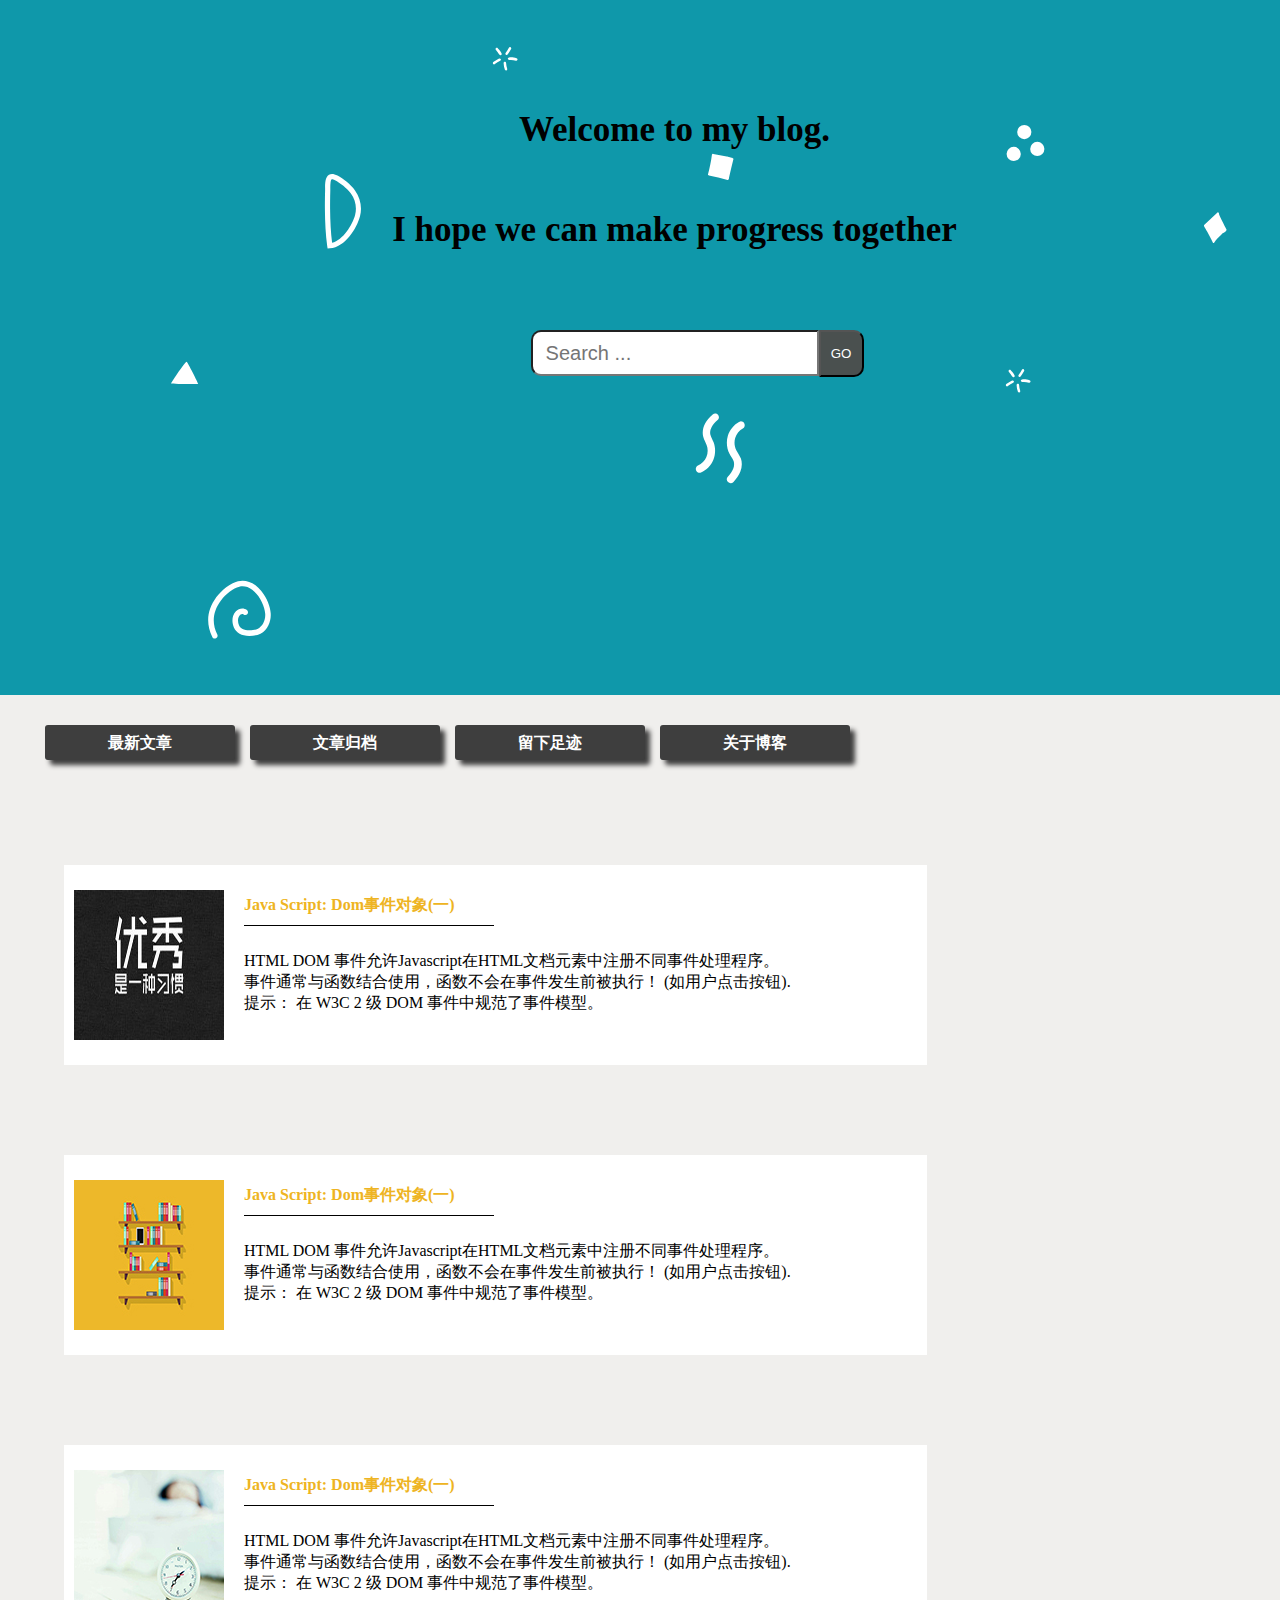
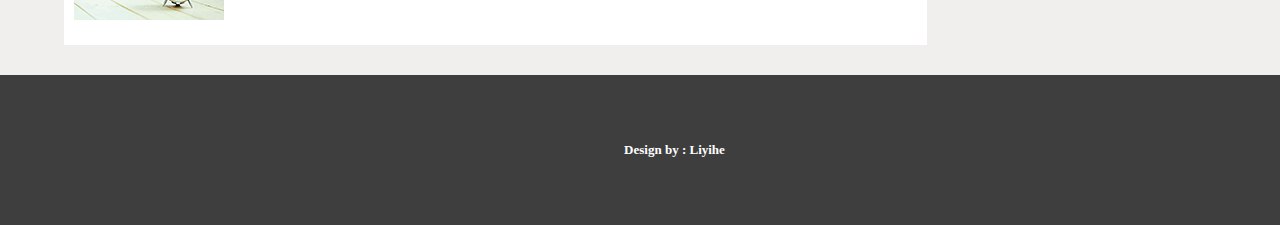
<file: index.html>
<!DOCTYPE html>
<html lang="en">
<head>
	<meta charset="UTF-8">
	<meta name="keywords" content="HTML,Css,Javascript,博客,李宜和">
	<meta name="description" content="Web前端小菜鸟，希望和大家共同学习，共同进步。"/>
	<meta name="viewport" content="width=device-width,initial-scale=1.0,minimum-scale=1.0,maximum-scale=1.0,user-scalable=no">
	<title>李宜和的个人博客</title>
	<link rel="stylesheet" href="css/index.css">
	<link rel="stylesheet" href="font/iconfont.css">
	<script src="js/jquery-1.11.0.min.js"></script>
</head>
<body>

	<div class="top"><!--头部-->
	<a>Welcome to my blog.<br/> I hope we can make progress together</a>
		<div class="searchbox">
		<input type="text" placeholder="  Search ..." maxlength="8">
		<input type="button" value="GO">
		</div>
	</div>

	<!--正文内容-->
	<ul class="nav">
			<li>最新文章</li>
			<li>文章归档</li>
			<li>留下足迹</li>
			<li>关于博客</li>
	</ul>

	<div id="content">
	<div id="content-sum">
		<div class="mainbox"><!--正文大盒子-->

			<div class="main"><!--正文外边框-->
			<div class="picbox"><img src="img/v1.jpg" height="150" width="150" alt=""></div>
			<a href="1.html" class="titlebox">Java Script: Dom事件对象(一)</a>
			<div class="summarybox"><p>HTML DOM 事件允许Javascript在HTML文档元素中注册不同事件处理程序。
			<br>事件通常与函数结合使用，函数不会在事件发生前被执行！ (如用户点击按钮).
			<br>提示： 在 W3C 2 级 DOM 事件中规范了事件模型。</p></div>
			</div>
		
	</div>
	<div class="mainbox"><!--正文大盒子-->

		<div class="main"><!--正文外边框-->
		<div class="picbox"><img src="img/v2.jpg" height="150" width="150" alt=""></div>
		<a href="2.html" class="titlebox">Java Script: Dom事件对象(一)</a>
		<div class="summarybox"><p>HTML DOM 事件允许Javascript在HTML文档元素中注册不同事件处理程序。
		<br>事件通常与函数结合使用，函数不会在事件发生前被执行！ (如用户点击按钮).
		<br>提示： 在 W3C 2 级 DOM 事件中规范了事件模型。</p></div>
		</div>
	
</div>
	<div class="mainbox"><!--正文大盒子-->

		<div class="main"><!--正文外边框-->
		<div class="picbox"><img src="img/v3.jpg" height="150" width="150" alt=""></div>
		<a href="3.html" class="titlebox">Java Script: Dom事件对象(一)</a>
		<div class="summarybox"><p>HTML DOM 事件允许Javascript在HTML文档元素中注册不同事件处理程序。
		<br>事件通常与函数结合使用，函数不会在事件发生前被执行！ (如用户点击按钮).
		<br>提示： 在 W3C 2 级 DOM 事件中规范了事件模型。</p></div>
		</div>

	</div>
</div>
</div>
	

	
	
	
	
	
	
	<div class="copyright"><span>Design by : Liyihe</span></div><!--copyright版权-->
	
	
	<div class="gotop"  onclick="ontops()"><span>&and;</span></div><!--返回顶部-->
	
	
</body>
</html>
<script type="text/javascript">
	var gotop=document.getElementsByClassName("gotop")[0];
	var gzh=document.getElementById("wx");
	function wxblock(){
		gzh.style.display="block";
	}
	function wxnone(){
		gzh.style.display="none";
	}
		window.onscroll=function(){
		var top=document.documentElement.scrollTop || document.body.scrollTop;
		if(top>150){
			gotop.style.opacity=1;
		}else{
			gotop.style.opacity=0;
		}
	}
	function ontops(){
		var timer1=setInterval(function(){
			var top=document.documentElement.scrollTop || document.body.scrollTop;
			if(top>=0){
				document.documentElement.scrollTop=document.body.scrollTop=top-30;
			}else{
				clearInterval(timer1);
			}
		},1);
	}
</script>
</file>
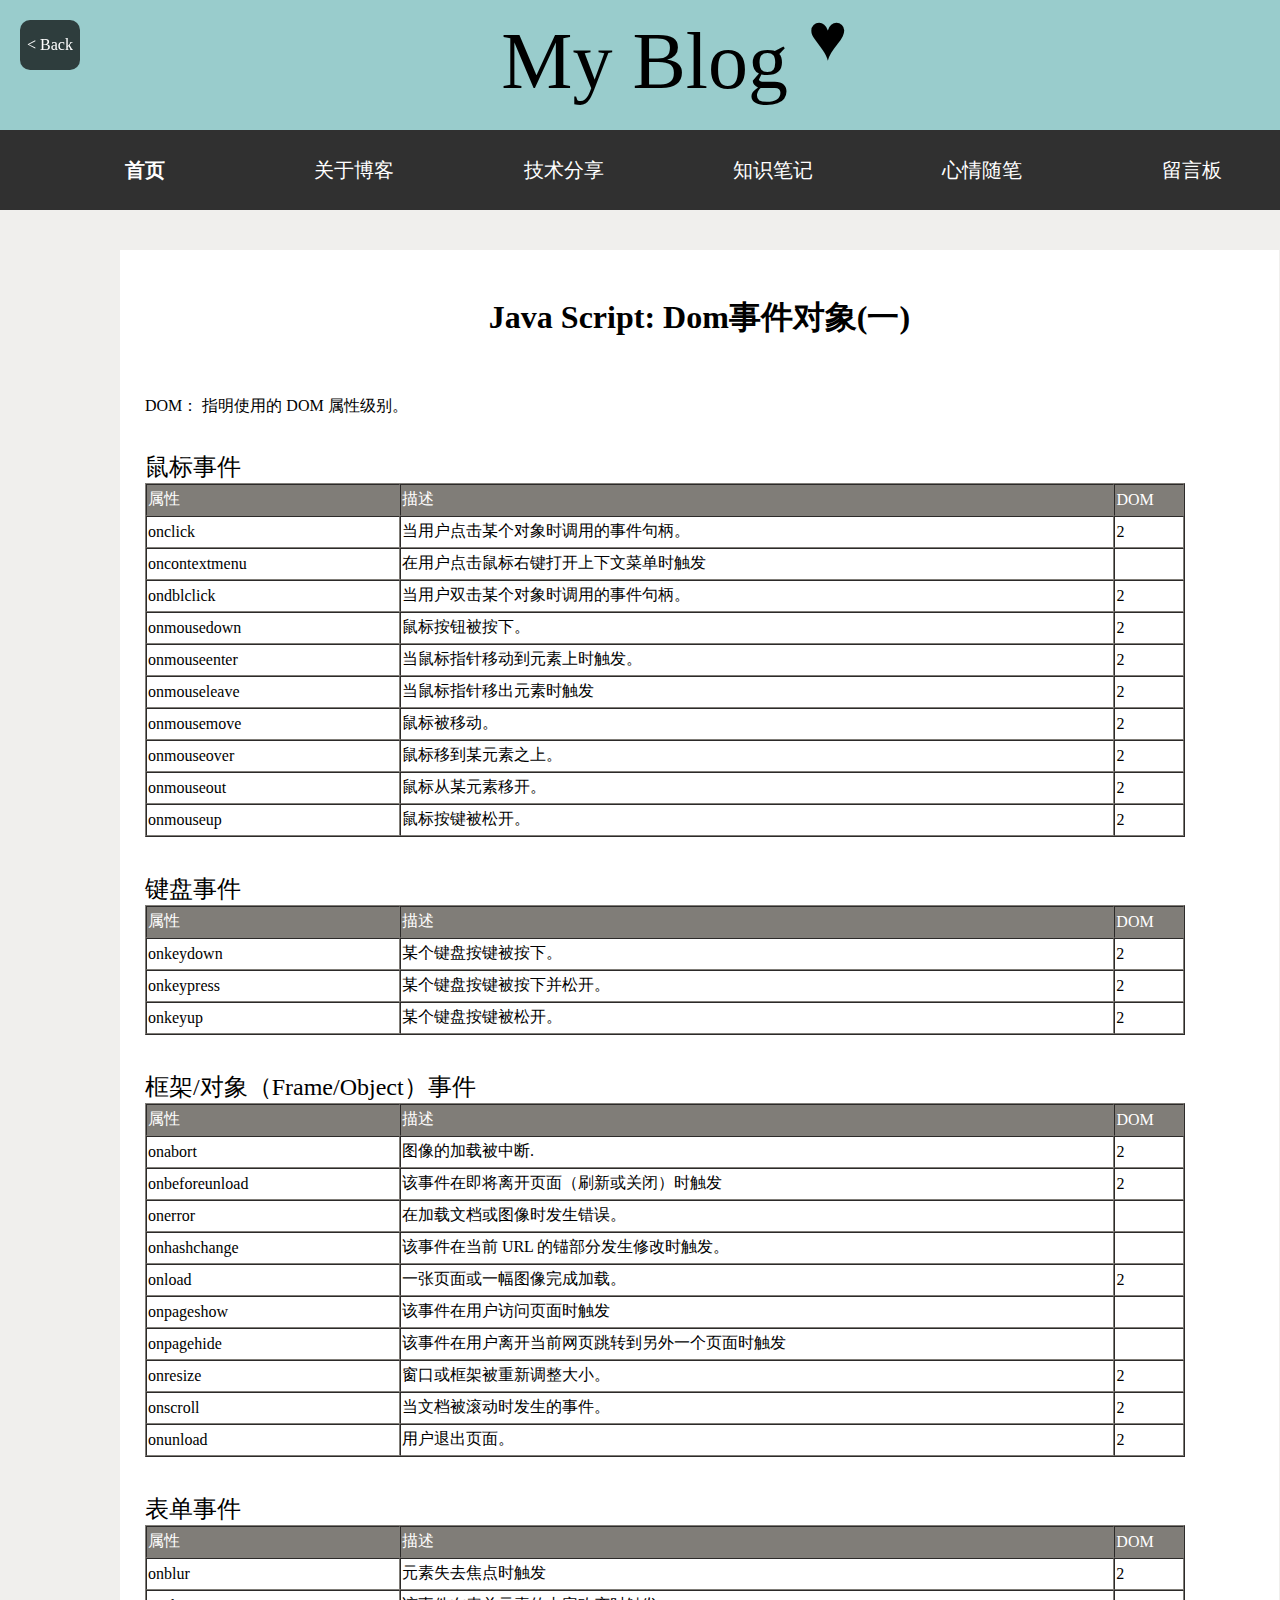
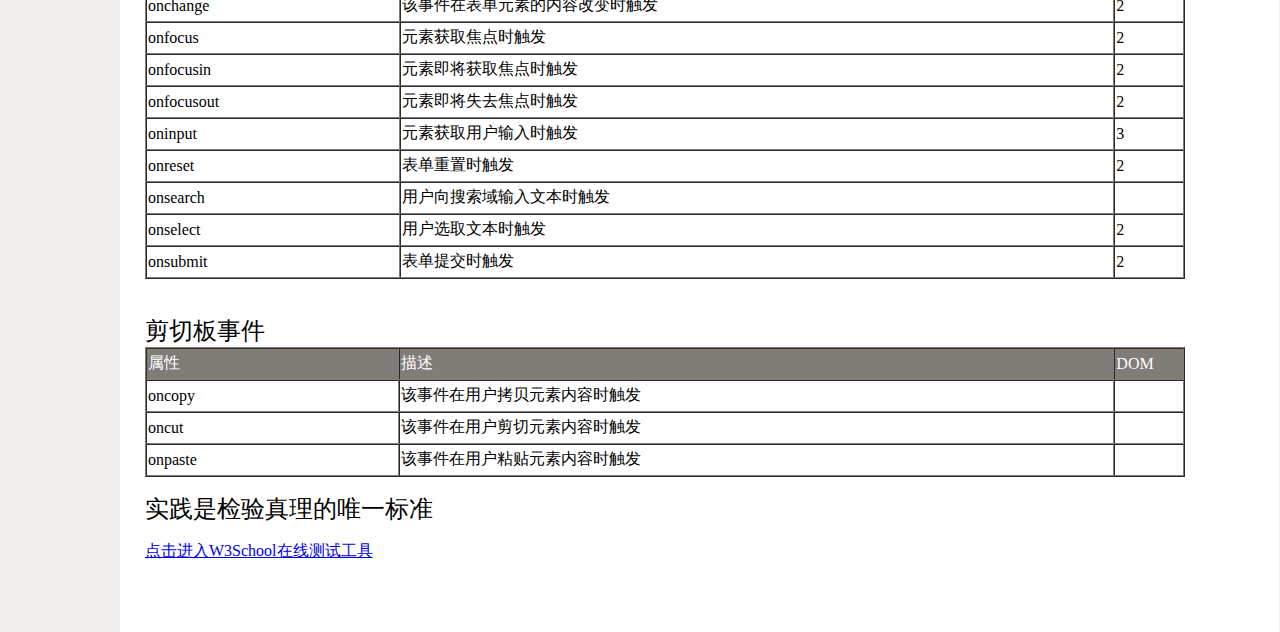
<file: 1.html>
<!DOCTYPE html>
<html lang="en">
<head>
	<meta charset="UTF-8">
	<title>李宜和的个人博客</title>
	<link rel="stylesheet" href="css/main.css">
</head>
<body>
	<div class="top"><!--头部-->
	<a>My Blog <sup>&hearts;</sup></a></div>
	<div class="nav"><ul><!--导航-->
			<a href="index.html"><li><strong>首页</strong></li></a>
			<a href="#"><li>关于博客</li></a>
			<a href="#"><li>技术分享</li></a>
			<a href="#"><li>知识笔记</li></a>
			<a href="#"><li>心情随笔</li></a>
			<a href="#"><li>留言板</li></a>
			</ul></div>
	<a href="javascript:history.go(-1);"><div class="goback"><span>&lt; Back</span></div></a>
	<div class="main">
		<h1 align="center">Java Script: Dom事件对象(一)</h1><br>
		<p>DOM： 指明使用的 DOM 属性级别。</p><br>
		<font size="5">鼠标事件</font>
		<table width="1040px" border="1" cellspacing="0">
			<tr bgcolor="#807D78" class="t1">
			<td width="252">属性</td><td width="720">描述</td><td width="66">DOM</td>
			</tr>
			<tr><td>onclick</td><td>当用户点击某个对象时调用的事件句柄。</td>
			<td>2</td></tr>
			<tr><td>oncontextmenu</td><td>在用户点击鼠标右键打开上下文菜单时触发</td><td></td></tr>
			<tr><td>ondblclick</td><td>当用户双击某个对象时调用的事件句柄。</td><td>2</td></tr>
			<tr><td>onmousedown</td><td>鼠标按钮被按下。</td><td>2</td></tr>
			<tr><td>onmouseenter</td><td>当鼠标指针移动到元素上时触发。</td><td>2</td></tr>
			<tr><td>onmouseleave</td><td>当鼠标指针移出元素时触发</td><td>2</td></tr>
			<tr><td>onmousemove</td><td>鼠标被移动。</td><td>2</td></tr>
			<tr><td>onmouseover</td><td>鼠标移到某元素之上。</td><td>2</td></tr>
			<tr><td>onmouseout</td><td>鼠标从某元素移开。</td><td>2</td></tr>
			<tr><td>onmouseup</td><td>鼠标按键被松开。</td><td>2</td></tr>
		</table><br><br>
		<font size="5">键盘事件</font>
		<table width="1040px" border="1" cellspacing="0">
			<tr bgcolor="#807D78" class="t1">
			<td width="252">属性</td><td width="720">描述</td><td width="66">DOM</td>
			</tr>
			<tr><td>onkeydown</td><td>某个键盘按键被按下。</td>
			<td>2</td></tr>
			<tr><td>onkeypress</td><td>某个键盘按键被按下并松开。</td><td>2</td></tr>
			<tr><td>onkeyup</td><td>某个键盘按键被松开。</td><td>2</td></tr>
		</table><br><br>
		<font size="5">框架/对象（Frame/Object）事件</font>
			<table width="1040px" border="1" cellspacing="0">
			<tr bgcolor="#807D78" class="t1">
			<td width="252">属性</td><td width="720">描述</td><td width="66">DOM</td>
			</tr>
			<tr><td>onabort</td><td>图像的加载被中断.</td>
			<td>2</td></tr>
			<tr><td>onbeforeunload</td><td>该事件在即将离开页面（刷新或关闭）时触发</td><td>2</td></tr>
			<tr><td>onerror</td><td>在加载文档或图像时发生错误。</td><td></td></tr>
			<tr><td>onhashchange</td><td>该事件在当前 URL 的锚部分发生修改时触发。</td><td></td></tr>
			<tr><td>onload</td><td>一张页面或一幅图像完成加载。</td><td>2</td></tr>
			<tr><td>onpageshow</td><td>该事件在用户访问页面时触发</td><td></td></tr>
			<tr><td>onpagehide</td><td>该事件在用户离开当前网页跳转到另外一个页面时触发</td><td></td></tr>
			<tr><td>onresize</td><td>窗口或框架被重新调整大小。</td><td>2</td></tr>
			<tr><td>onscroll</td><td>当文档被滚动时发生的事件。</td><td>2</td></tr>
			<tr><td>onunload</td><td>用户退出页面。</td><td>2</td></tr>
		</table><br><br>
		<font size="5">表单事件</font>
			<table width="1040px" border="1" cellspacing="0">
			<tr bgcolor="#807D78" class="t1">
			<td width="252">属性</td><td width="720">描述</td><td width="66">DOM</td>
			</tr>
			<tr><td>onblur</td><td>元素失去焦点时触发</td>
			<td>2</td></tr>
			<tr><td>onchange</td><td>该事件在表单元素的内容改变时触发</td><td>2</td></tr>
			<tr><td>onfocus</td><td>元素获取焦点时触发</td><td>2</td></tr>
			<tr><td>onfocusin</td><td>元素即将获取焦点时触发</td><td>2</td></tr>
			<tr><td>onfocusout</td><td>元素即将失去焦点时触发</td><td>2</td></tr>
			<tr><td>oninput</td><td>元素获取用户输入时触发</td><td>3</td></tr>
			<tr><td>onreset</td><td>表单重置时触发</td><td>2</td></tr>
			<tr><td>onsearch</td><td>用户向搜索域输入文本时触发 </td><td></td></tr>
			<tr><td>onselect</td><td>用户选取文本时触发</td><td>2</td></tr>
			<tr><td>onsubmit</td><td>表单提交时触发</td><td>2</td></tr>
		</table><br><br>
		<font size="5">剪切板事件</font>
		<table width="1040px" border="1" cellspacing="0">
			<tr bgcolor="#807D78" class="t1">
			<td width="252">属性</td><td width="720">描述</td><td width="66">DOM</td>
			</tr>
			<tr><td>oncopy</td><td>该事件在用户拷贝元素内容时触发</td><td></td></tr>
			<tr><td>oncut</td><td>该事件在用户剪切元素内容时触发</td><td></td></tr>
			<tr><td>onpaste</td><td>该事件在用户粘贴元素内容时触发</td><td></td></tr>
		</table>
		<p><font size="5">实践是检验真理的唯一标准</font></p>
		<p style="height:50px;"><a href="http://www.w3school.com.cn/tiy/t.asp" target="_blank">点击进入W3School在线测试工具</a></p>
		</div>
</body>
</html>
<script type="text/javascript">
	window.oncontextmenu=function(){
		return false;
	}
</script>
</file>
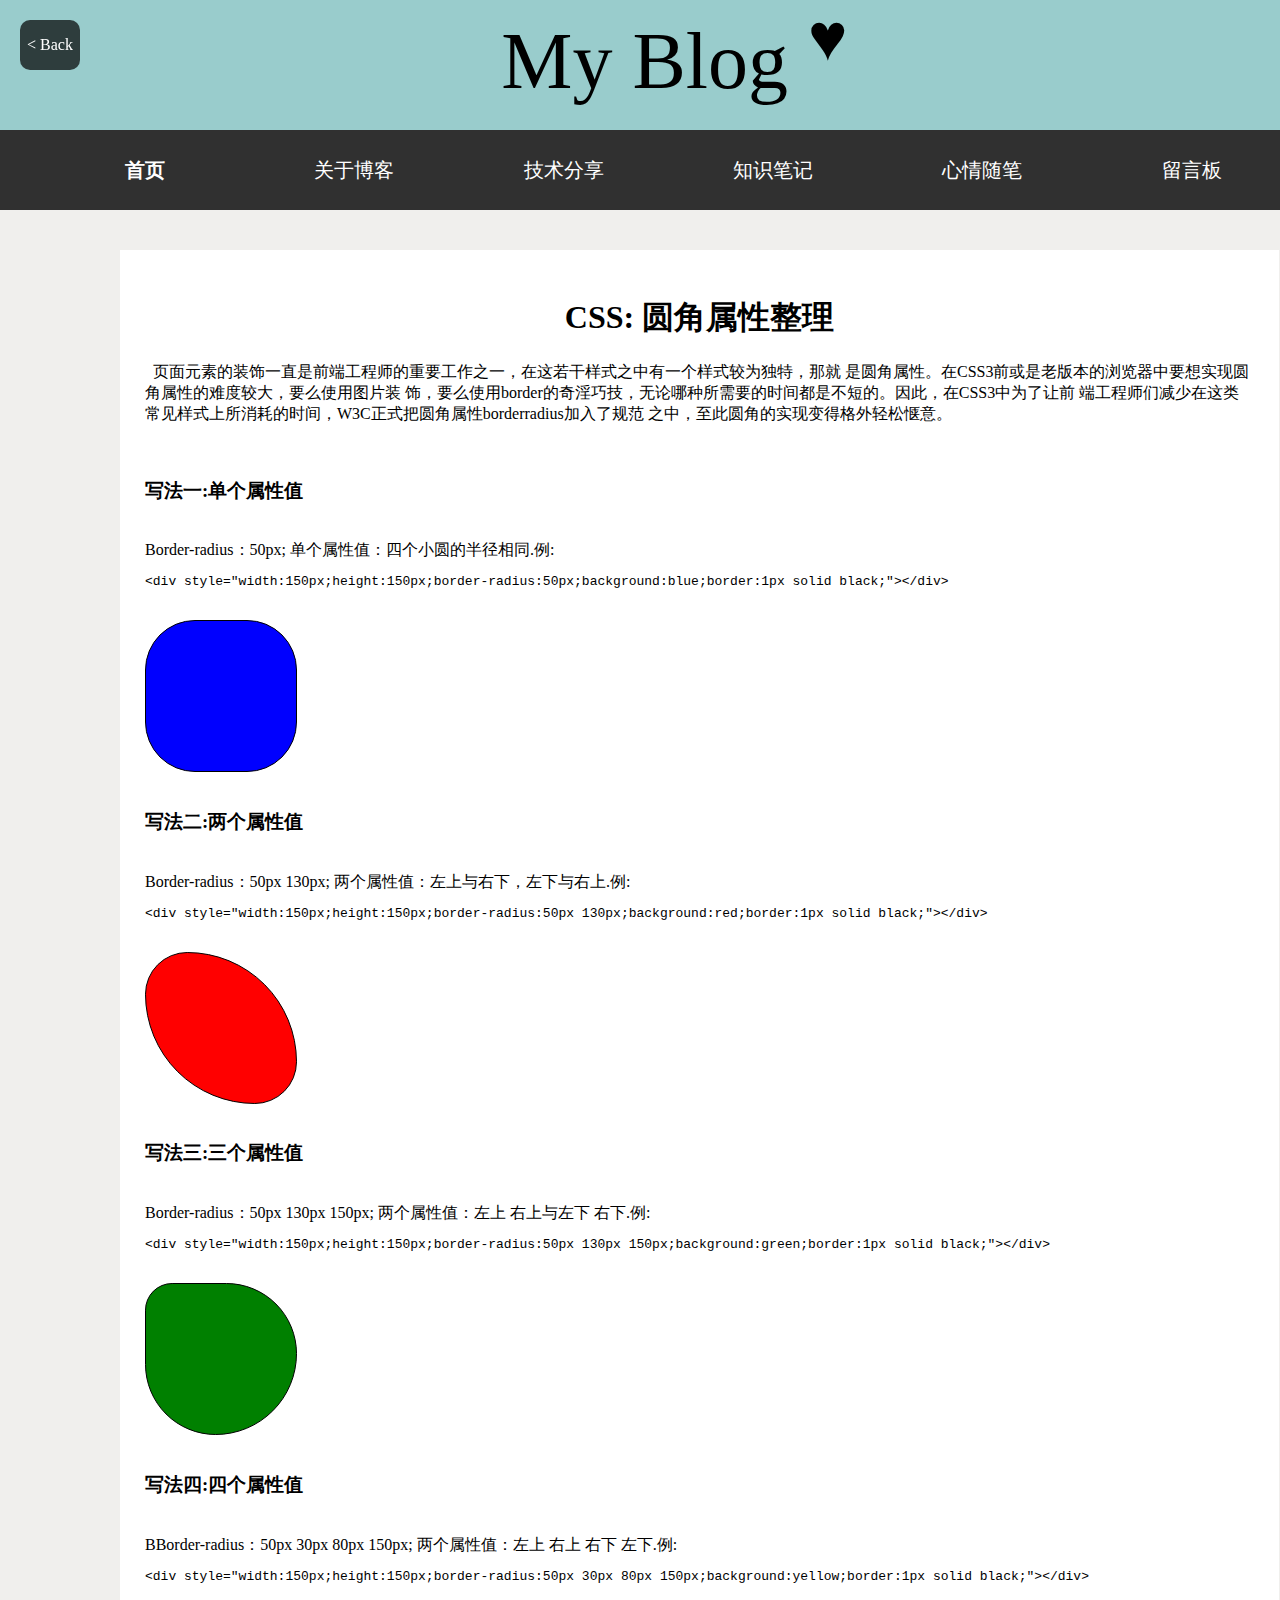
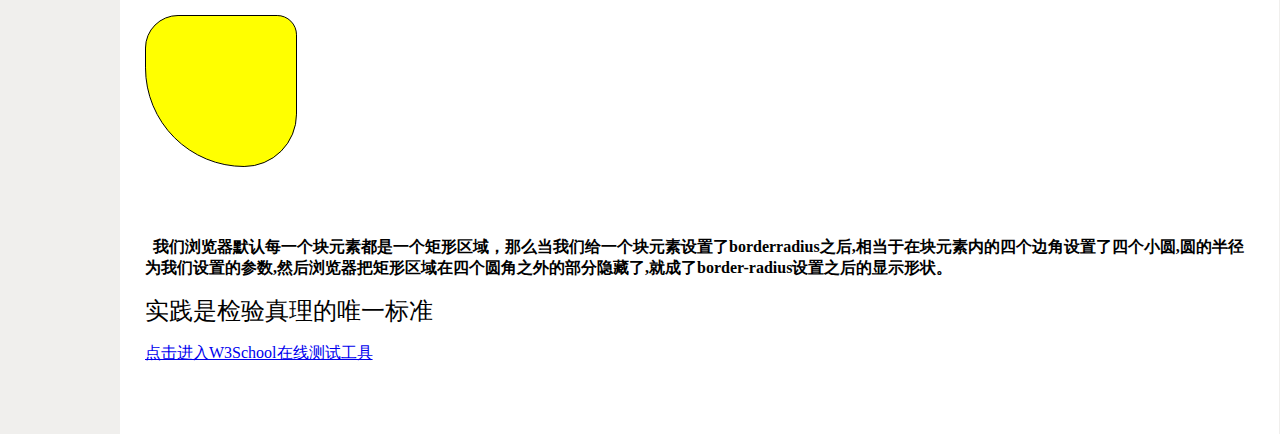
<file: 2.html>
<!DOCTYPE html>
<html lang="en">
<head>
	<meta charset="UTF-8">
	<title>李宜和的个人博客</title>
	<link rel="stylesheet" href="css/main.css">
</head>
<body>
	<div class="top"><!--头部-->
	<a>My Blog <sup>&hearts;</sup></a></div>
	<div class="nav"><ul><!--导航-->
			<a href="index.html"><li><strong>首页</strong></li></a>
			<a href="#"><li>关于博客</li></a>
			<a href="#"><li>技术分享</li></a>
			<a href="#"><li>知识笔记</li></a>
			<a href="#"><li>心情随笔</li></a>
			<a href="#"><li>留言板</li></a>
			</ul></div>
		<a href="javascript:history.go(-1);"><div class="goback"><span>&lt; Back</span></div></a>
	<div class="main">
			<h1 align="center">CSS: 圆角属性整理</h1>
			<p>&nbsp;&nbsp;页面元素的装饰一直是前端工程师的重要工作之一，在这若干样式之中有一个样式较为独特，那就 是圆角属性。在CSS3前或是老版本的浏览器中要想实现圆角属性的难度较大，要么使用图片装 饰，要么使用border的奇淫巧技，无论哪种所需要的时间都是不短的。因此，在CSS3中为了让前 端工程师们减少在这类常见样式上所消耗的时间，W3C正式把圆角属性border­radius加入了规范 之中，至此圆角的实现变得格外轻松惬意。</p>
			<br><h3>写法一:单个属性值</h3><br>
			Border-radius：50px; 单个属性值：四个小圆的半径相同.例:<br>
			<xmp><div style="width:150px;height:150px;border-radius:50px;background:blue;border:1px solid black;"></div></xmp><br>
			<div style="width:150px;height:150px;border-radius:50px;background:blue;border:1px solid black;"></div>
			<br><h3>写法二:两个属性值</h3><br>
			Border-radius：50px 130px; 两个属性值：左上与右下，左下与右上.例:<br>
			<xmp><div style="width:150px;height:150px;border-radius:50px 130px;background:red;border:1px solid black;"></div></xmp><br>
			<div style="width:150px;height:150px;border-radius:50px 130px;background:red;border:1px solid black;"></div>
			<br><h3>写法三:三个属性值</h3><br>
			Border-radius：50px 130px 150px; 两个属性值：左上 右上与左下 右下.例:<br>
			<xmp><div style="width:150px;height:150px;border-radius:50px 130px 150px;background:green;border:1px solid black;"></div></xmp><br>
			<div style="width:150px;height:150px;border-radius:50px 130px 150px;background:green;border:1px solid black;"></div>
			<br><h3>写法四:四个属性值</h3><br>
			BBorder-radius：50px 30px 80px 150px; 两个属性值：左上 右上 右下 左下.例:<br>
			<xmp><div style="width:150px;height:150px;border-radius:50px 30px 80px 150px;background:yellow;border:1px solid black;"></div></xmp><br>
			<div style="width:150px;height:150px;border-radius:50px 30px 80px 150px;background:yellow;border:1px solid black;"></div>
			<br><br><br>
			<p><strong>&nbsp;&nbsp;我们浏览器默认每一个块元素都是一个矩形区域，那么当我们给一个块元素设置了border­radius之后,相当于在块元素内的四个边角设置了四个小圆,圆的半径为我们设置的参数,然后浏览器把矩形区域在四个圆角之外的部分隐藏了,就成了border-radius设置之后的显示形状。</strong></p>
		<p><font size="5">实践是检验真理的唯一标准</font></p>
		<p style="height:50px;"><a href="http://www.w3school.com.cn/tiy/t.asp" target="_blank">点击进入W3School在线测试工具</a></p>
	</div>
</body>
</html>
<script type="text/javascript">
	window.oncontextmenu=function(){
		return false;
	}
</script>
</file>
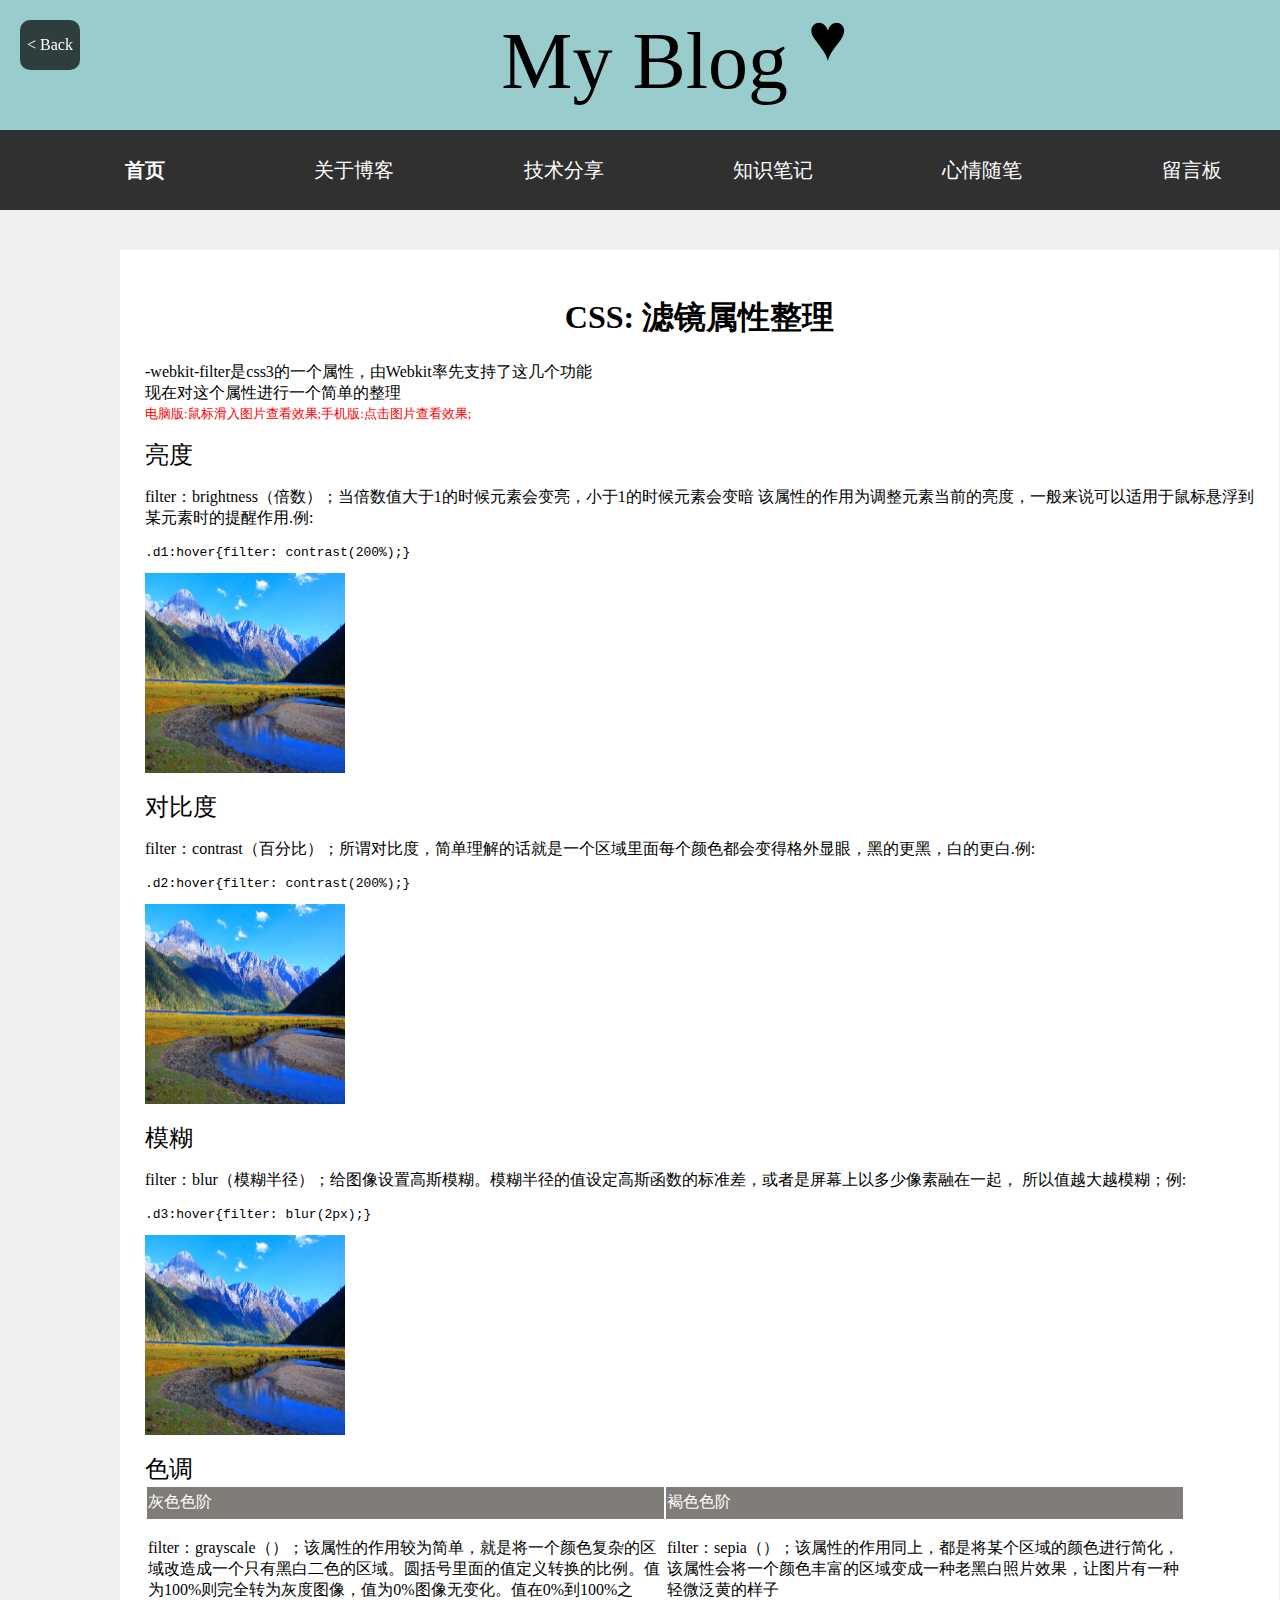
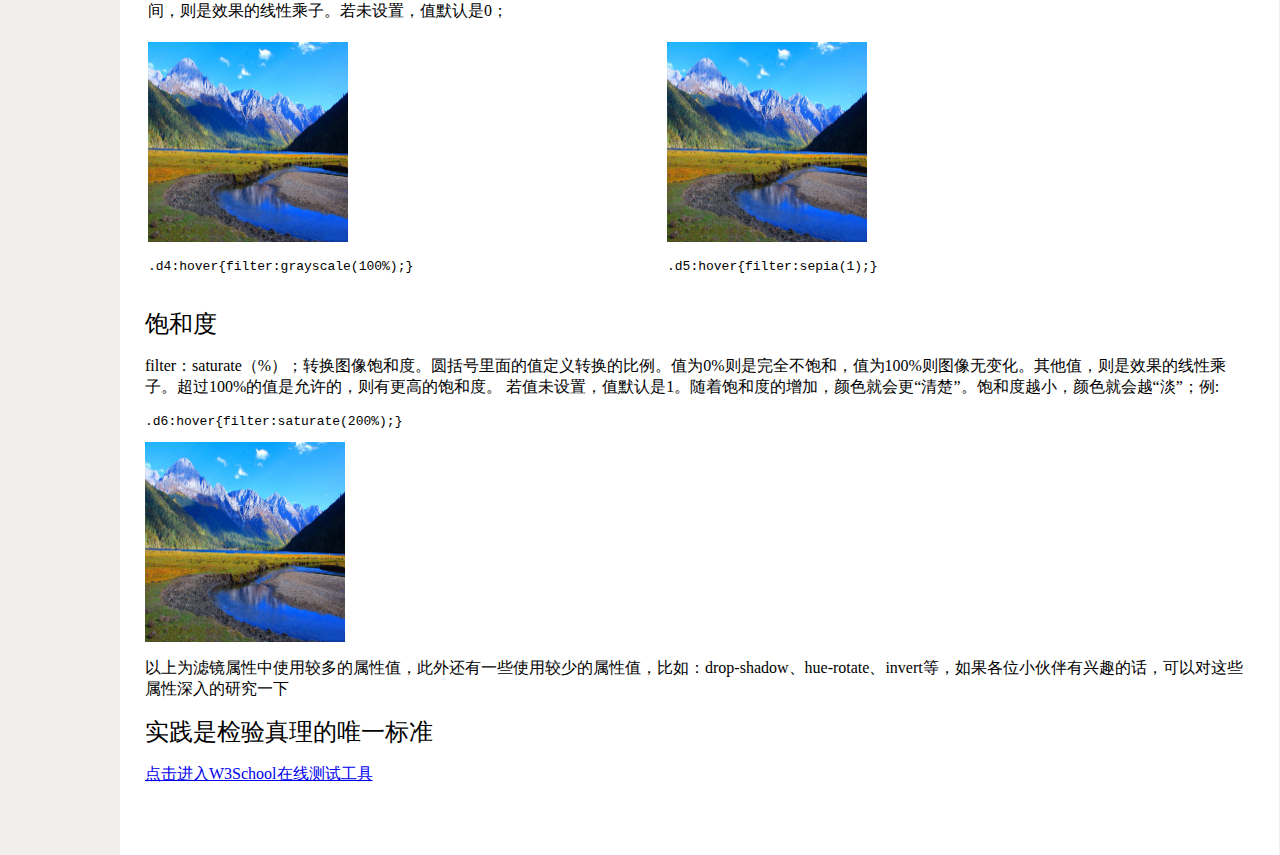
<file: 3.html>
<!DOCTYPE html>
<html lang="en">
<head>
	<meta charset="UTF-8">
	<title>李宜和的个人博客</title>
	<link rel="stylesheet" href="css/main.css">
	<style type="text/css">
	.d1,.d2,.d3,.d4,.d5,.d6{
		width: 200px;
		height: 200px;
		background:url(img/d1.jpg);
		background-size: 200px 200px;
		transition:all .7s;
	}
	.d1:hover{filter: contrast(200%);}
	.d2:hover{filter: contrast(200%);}
	.d3:hover{filter: blur(2px);}
	.d4:hover{filter:grayscale(100%);}
	.d5:hover{filter:sepia(1);}
	.d6:hover{filter:saturate(200%);}
	</style>
</head>
<body>
	<div class="top"><!--头部-->
	<a>My Blog <sup>&hearts;</sup></a></div>
	<div class="nav"><ul><!--导航-->
			<a href="index.html"><li><strong>首页</strong></li></a>
			<a href="#"><li>关于博客</li></a>
			<a href="#"><li>技术分享</li></a>
			<a href="#"><li>知识笔记</li></a>
			<a href="#"><li>心情随笔</li></a>
			<a href="#"><li>留言板</li></a>
			</ul></div>
		<a href="javascript:history.go(-1);"><div class="goback"><span>&lt; Back</span></div></a>
	<div class="main">
		<h1 align="center">CSS: 滤镜属性整理</h1>
		<p>-webkit-filter是css3的一个属性，由Webkit率先支持了这几个功能<br>现在对这个属性进行一个简单的整理<br><font color="red" size="2">电脑版:鼠标滑入图片查看效果;手机版:点击图片查看效果;</font></p>
		<font size="5">亮度</font>
		<p>filter：brightness（倍数）；当倍数值大于1的时候元素会变亮，小于1的时候元素会变暗 该属性的作用为调整元素当前的亮度，一般来说可以适用于鼠标悬浮到某元素时的提醒作用.例:</p>
		<xmp>.d1:hover{filter: contrast(200%);}</xmp>
		<div class="d1"></div><br>
		<font size="5">对比度</font>
		<p>filter：contrast（百分比）；所谓对比度，简单理解的话就是一个区域里面每个颜色都会变得格外显眼，黑的更黑，白的更白.例:</p>
		<xmp>.d2:hover{filter: contrast(200%);}</xmp>
		<div class="d2"></div><br>
		<font size="5">模糊</font>
		<p>filter：blur（模糊半径）；给图像设置高斯模糊。模糊半径的值设定高斯函数的标准差，或者是屏幕上以多少像素融在一起， 所以值越大越模糊；例:</p>
		<xmp>.d3:hover{filter: blur(2px);}</xmp>
		<div class="d3"></div><br>
		<font size="5">色调</font><br>
		<table width="1040px">
			<tr bgcolor="#807D78" class="t1">
				<td width="50%">灰色色阶</td>
				<td width="50%">褐色色阶</td>
			</tr>
			<tr>
				<td valign="top"><p>filter：grayscale（）；该属性的作用较为简单，就是将一个颜色复杂的区域改造成一个只有黑白二色的区域。圆括号里面的值定义转换的比例。值为100%则完全转为灰度图像，值为0%图像无变化。值在0%到100%之间，则是效果的线性乘子。若未设置，值默认是0；</p></td>
				<td valign="top"><p>filter：sepia（）；该属性的作用同上，都是将某个区域的颜色进行简化，该属性会将一个颜色丰富的区域变成一种老黑白照片效果，让图片有一种轻微泛黄的样子</p></td>
			</tr>
			<tr>
				<td><div class="d4"></div></td>
				<td><div class="d5"></div></td>
			</tr>
			<tr>
				<td><xmp>.d4:hover{filter:grayscale(100%);}</xmp></td>
				<td><xmp>.d5:hover{filter:sepia(1);}</xmp></td>
			</tr>
		</table><br>
		<font size="5">饱和度</font>
		<p>filter：saturate（%）；转换图像饱和度。圆括号里面的值定义转换的比例。值为0%则是完全不饱和，值为100%则图像无变化。其他值，则是效果的线性乘子。超过100%的值是允许的，则有更高的饱和度。 若值未设置，值默认是1。随着饱和度的增加，颜色就会更“清楚”。饱和度越小，颜色就会越“淡”；例:</p>
		<xmp>.d6:hover{filter:saturate(200%);}</xmp>
		<div class="d6"></div>
		<p>以上为滤镜属性中使用较多的属性值，此外还有一些使用较少的属性值，比如：drop-shadow、hue-rotate、invert等，如果各位小伙伴有兴趣的话，可以对这些属性深入的研究一下</p>
		<p><font size="5">实践是检验真理的唯一标准</font></p>
		<p style="height:50px;"><a href="http://www.w3school.com.cn/tiy/t.asp" target="_blank">点击进入W3School在线测试工具</a></p>
		</div>
</body>
</html>

<script type="text/javascript">
	window.oncontextmenu=function(){
		return false;
	}
</script>
</file>
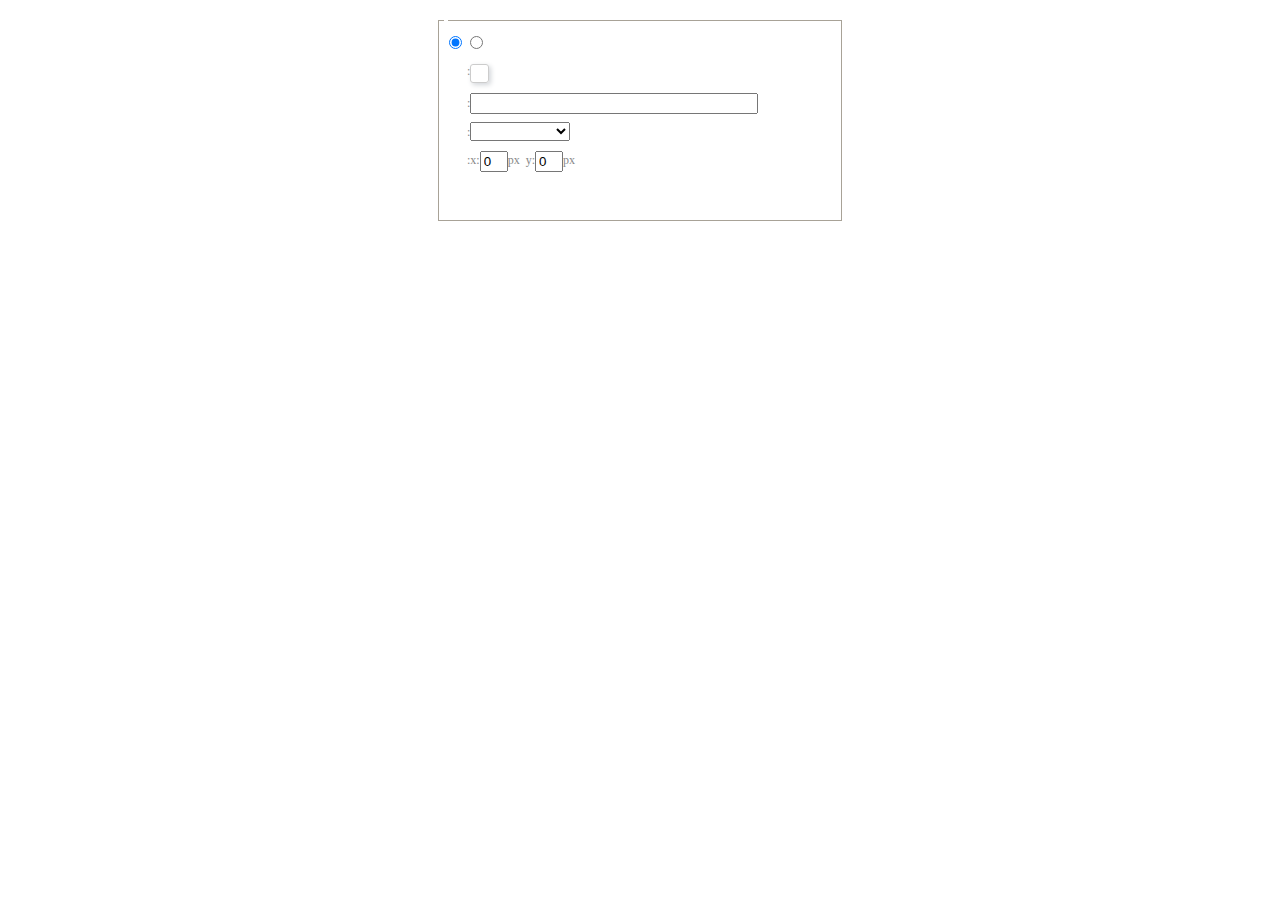
<file: utf8-php/dialogs/background/background.html>
<!DOCTYPE HTML>
<html>
<head>
    <meta http-equiv="Content-Type" content="text/html;charset=utf-8"/>
    <script type="text/javascript" src="../internal.js"></script>
    <link rel="stylesheet" type="text/css" href="background.css">
</head>
<body>
    <div id="bg_container" class="wrapper">
        <div id="tabHeads" class="tabhead">
            <span class="focus" data-content-id="normal"><var id="lang_background_normal"></var></span>
            <span class="" data-content-id="imgManager"><var id="lang_background_local"></var></span>
        </div>
        <div id="tabBodys" class="tabbody">
            <div id="normal" class="panel focus">
                <fieldset class="bgarea">
                    <legend><var id="lang_background_set"></var></legend>
                    <div class="content">
                        <div>
                            <label><input id="nocolorRadio" class="iptradio" type="radio" name="t" value="none" checked="checked"><var id="lang_background_none"></var></label>
                            <label><input id="coloredRadio" class="iptradio" type="radio" name="t" value="color"><var id="lang_background_colored"></var></label>
                        </div>
                        <div class="wrapcolor pl">
                            <div class="color">
                                <var id="lang_background_color"></var>:
                            </div>
                            <div id="colorPicker"></div>
                            <div class="clear"></div>
                        </div>
                        <div class="wrapcolor pl">
                            <label><var id="lang_background_netimg"></var>:</label><input class="txt" type="text" id="url">
                        </div>
                        <div id="alignment" class="alignment">
                            <var id="lang_background_align"></var>:<select id="repeatType">
                                <option value="center"></option>
                                <option value="repeat-x"></option>
                                <option value="repeat-y"></option>
                                <option value="repeat"></option>
                                <option value="self"></option>
                            </select>
                        </div>
                        <div id="custom" >
                            <var id="lang_background_position"></var>:x:<input type="text" size="1" id="x" maxlength="4" value="0">px&nbsp;&nbsp;y:<input type="text" size="1" id="y" maxlength="4" value="0">px
                        </div>
                    </div>
                </fieldset>

            </div>
            <div id="imgManager" class="panel">
                <div id="imageList" style=""></div>
            </div>
        </div>
    </div>
    <script type="text/javascript" src="background.js"></script>
</body>
</html>
</file>
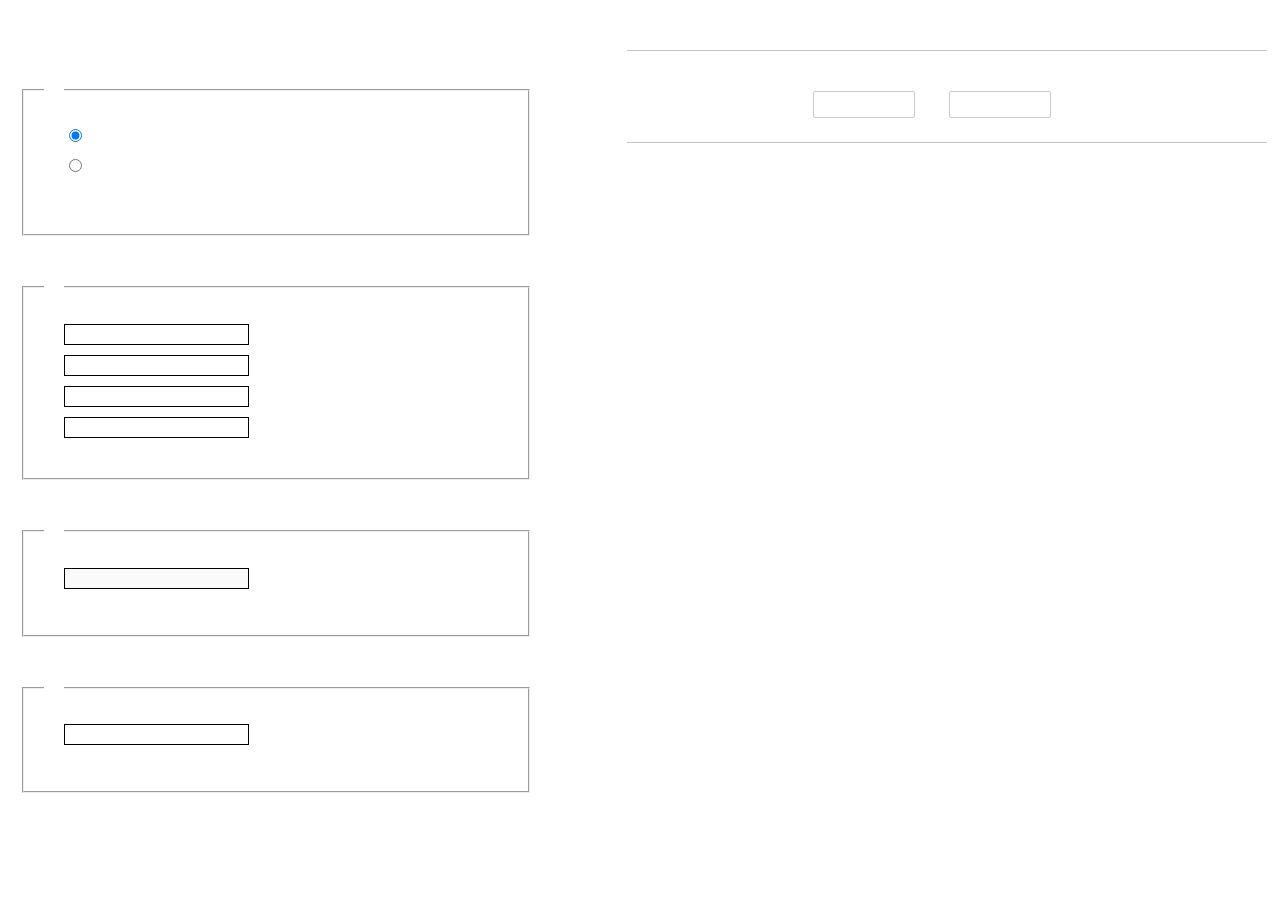
<file: utf8-php/dialogs/charts/charts.html>
<!DOCTYPE html>
<html>
    <head>
        <title>chart</title>
        <meta chartset="utf-8">
        <link rel="stylesheet" type="text/css" href="charts.css">
        <script type="text/javascript" src="../internal.js"></script>
    </head>
    <body>
        <div class="main">
            <div class="table-view">
                <h3><var id="lang_data_source"></var></h3>
                <div id="tableContainer" class="table-container"></div>
                <h3><var id="lang_chart_format"></var></h3>
                <form name="data-form">
                    <div class="charts-format">
                        <fieldset>
                            <legend><var id="lang_data_align"></var></legend>
                            <div class="format-item-container">
                                <label>
                                    <input type="radio" class="format-ctrl not-pie-item" name="charts-format" value="1" checked="checked">
                                    <var id="lang_chart_align_same"></var>
                                </label>
                                <label>
                                    <input type="radio" class="format-ctrl not-pie-item" name="charts-format" value="-1">
                                    <var id="lang_chart_align_reverse"></var>
                                </label>
                                <br>
                            </div>
                        </fieldset>
                        <fieldset>
                            <legend><var id="lang_chart_title"></var></legend>
                            <div class="format-item-container">
                                <label>
                                    <var id="lang_chart_main_title"></var><input type="text" name="title" class="data-item">
                                </label>
                                <label>
                                    <var id="lang_chart_sub_title"></var><input type="text" name="sub-title" class="data-item not-pie-item">
                                </label>
                                <label>
                                    <var id="lang_chart_x_title"></var><input type="text" name="x-title" class="data-item not-pie-item">
                                </label>
                                <label>
                                    <var id="lang_chart_y_title"></var><input type="text" name="y-title" class="data-item not-pie-item">
                                </label>
                            </div>
                        </fieldset>
                        <fieldset>
                            <legend><var id="lang_chart_tip"></var></legend>
                            <div class="format-item-container">
                                <label>
                                    <var id="lang_cahrt_tip_prefix"></var>
                                    <input type="text" id="tipInput" name="tip" class="data-item" disabled="disabled">
                                </label>
                                <p><var id="lang_cahrt_tip_description"></var></p>
                            </div>
                        </fieldset>
                        <fieldset>
                            <legend><var id="lang_chart_data_unit"></var></legend>
                            <div class="format-item-container">
                                <label><var id="lang_chart_data_unit_title"></var><input type="text" name="unit" class="data-item"></label>
                                <p><var id="lang_chart_data_unit_description"></var></p>
                            </div>
                        </fieldset>
                    </div>
                </form>
            </div>
            <div class="charts-view">
                <div id="chartsContainer" class="charts-container"></div>
                <div id="chartsType" class="charts-type">
                    <h3><var id="lang_chart_type"></var></h3>
                    <div class="scroll-view">
                        <div class="scroll-container">
                            <div id="scrollBed" class="scroll-bed"></div>
                        </div>
                        <div id="buttonContainer" class="button-container">
                            <a href="#" data-title="prev"><var id="lang_prev_btn"></var></a>
                            <a href="#" data-title="next"><var id="lang_next_btn"></var></a>
                        </div>
                    </div>
                </div>
            </div>
        </div>
        <script src="../../third-party/jquery-1.10.2.min.js"></script>
        <script src="../../third-party/highcharts/highcharts.js"></script>
        <script src="chart.config.js"></script>
        <script src="charts.js"></script>
    </body>
</html>
</file>
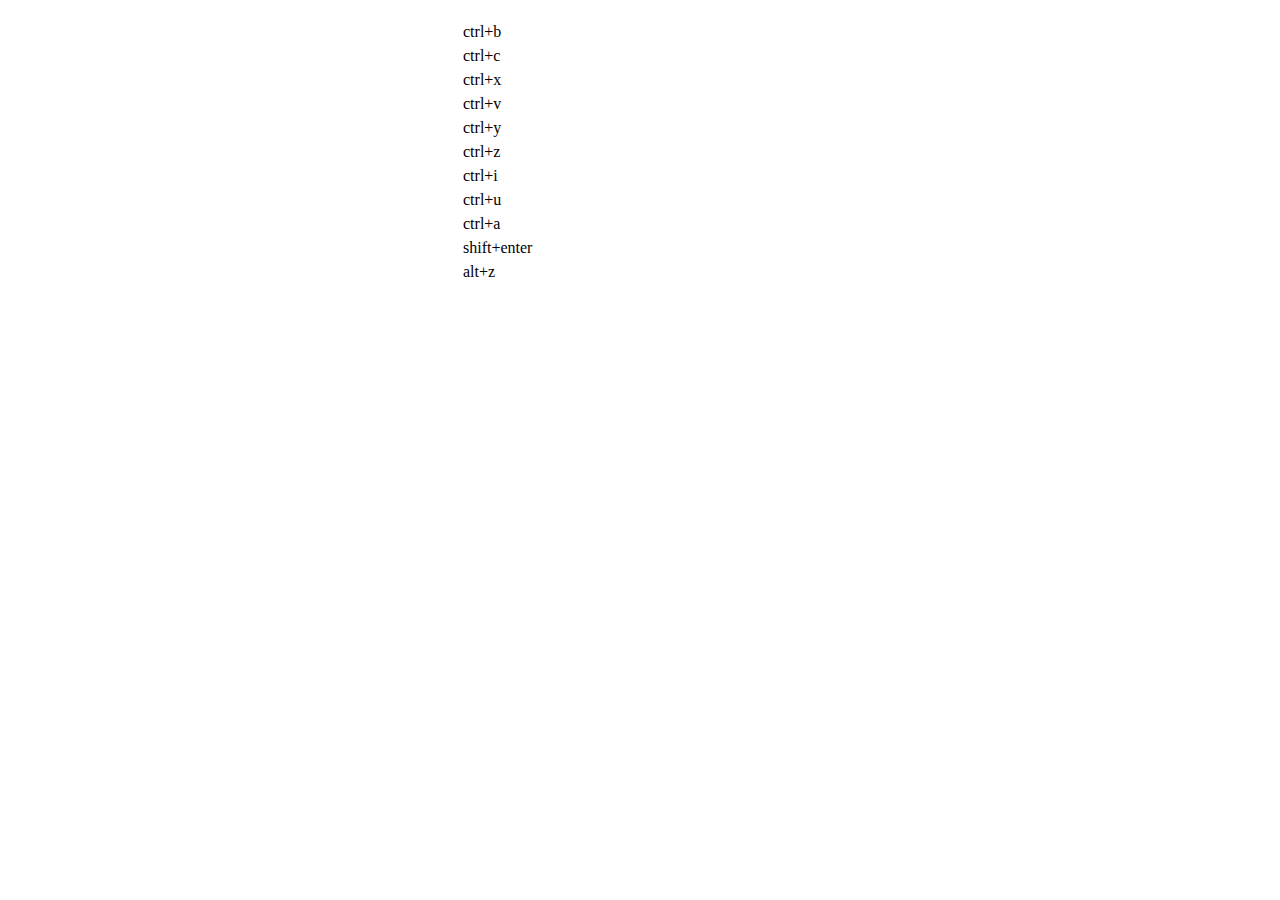
<file: utf8-php/dialogs/help/help.html>
<!DOCTYPE HTML PUBLIC "-//W3C//DTD HTML 4.01 Transitional//EN"
        "http://www.w3.org/TR/html4/loose.dtd">
<html>
<head>
    <title>帮助</title>
    <meta content="text/html; charset=utf-8" http-equiv="Content-Type"/>
    <script type="text/javascript" src="../internal.js"></script>
    <link rel="stylesheet" type="text/css" href="help.css">
</head>
<body>
<div class="wrapper" id="helptab">
    <div id="tabHeads" class="tabhead">
        <span class="focus" tabsrc="about"><var id="lang_input_about"></var></span>
        <span tabsrc="shortcuts"><var id="lang_input_shortcuts"></var></span>
    </div>
    <div id="tabBodys" class="tabbody">
        <div id="about" class="panel">
            <h1>UEditor</h1>
            <p id="version"></p>
            <p><var id="lang_input_introduction"></var></p>
        </div>
        <div id="shortcuts" class="panel">
            <table>
                <thead>
                <tr>
                    <td><var id="lang_Txt_shortcuts"></var></td>
                    <td><var id="lang_Txt_func"></var></td>
                </tr>
                </thead>
                <tbody>
                <tr>
                    <td>ctrl+b</td>
                    <td><var id="lang_Txt_bold"></var></td>
                </tr>
                <tr>
                    <td>ctrl+c</td>
                    <td><var id="lang_Txt_copy"></var></td>
                </tr>
                <tr>
                    <td>ctrl+x</td>
                    <td><var id="lang_Txt_cut"></var></td>
                </tr>
                <tr>
                    <td>ctrl+v</td>
                    <td><var id="lang_Txt_Paste"></var></td>
                </tr>
                <tr>
                    <td>ctrl+y</td>
                    <td><var id="lang_Txt_undo"></var></td>
                </tr>
                <tr>
                    <td>ctrl+z</td>
                    <td><var id="lang_Txt_redo"></var></td>
                </tr>
                <tr>
                    <td>ctrl+i</td>
                    <td><var id="lang_Txt_italic"></var></td>
                </tr>
                <tr>
                    <td>ctrl+u</td>
                    <td><var id="lang_Txt_underline"></var></td>
                </tr>
                <tr>
                    <td>ctrl+a</td>
                    <td><var id="lang_Txt_selectAll"></var></td>
                </tr>
                <tr>
                    <td>shift+enter</td>
                    <td><var id="lang_Txt_visualEnter"></var></td>
                </tr>
                <tr>
                    <td>alt+z</td>
                    <td><var id="lang_Txt_fullscreen"></var></td>
                </tr>
                </tbody>
            </table>
        </div>
    </div>
</div>
<script type="text/javascript" src="help.js"></script>
</body>
</html>
</file>
<file: css/index.css>
body{position: relative;background:#f0efed;user-select:none;}
body,div,table,ul{margin:0;padding:0;}/*去除内外边距*/

.top{width:100%;height:615px;padding-top:80px;background-color: #0f98aa;
background-image: url("data:image/svg+xml,%3Csvg xmlns='http://www.w3.org/2000/svg' width='1600' height='800' viewBox='0 0 1600 800'%3E%3Cpath fill='%23ffffff' d='M1102.5 734.8c2.5-1.2 24.8-8.6 25.6-7.5.5.7-3.9 23.8-4.6 24.5C1123.3 752.1 1107.5 739.5 1102.5 734.8zM1226.3 229.1c0-.1-4.9-9.4-7-14.2-.1-.3-.3-1.1-.4-1.6-.1-.4-.3-.7-.6-.9-.3-.2-.6-.1-.8.1l-13.1 12.3c0 0 0 0 0 0-.2.2-.3.5-.4.8 0 .3 0 .7.2 1 .1.1 1.4 2.5 2.1 3.6 2.4 3.7 6.5 12.1 6.5 12.2.2.3.4.5.7.6.3 0 .5-.1.7-.3 0 0 1.8-2.5 2.7-3.6 1.5-1.6 3-3.2 4.6-4.7 1.2-1.2 1.6-1.4 2.1-1.6.5-.3 1.1-.5 2.5-1.9C1226.5 230.4 1226.6 229.6 1226.3 229.1zM33 770.3C33 770.3 33 770.3 33 770.3c0-.7-.5-1.2-1.2-1.2-.1 0-.3 0-.4.1-1.6.2-14.3.1-22.2 0-.3 0-.6.1-.9.4-.2.2-.4.5-.4.9 0 .2 0 4.9.1 5.9l.4 13.6c0 .3.2.6.4.9.2.2.5.3.8.3 0 0 .1 0 .1 0 7.3-.7 14.7-.9 22-.6.3 0 .7-.1.9-.3.2-.2.4-.6.4-.9C32.9 783.3 32.9 776.2 33 770.3z'/%3E%3Cpath fill='%23ffffff' d='M171.1 383.4c1.3-2.5 14.3-22 15.6-21.6.8.3 11.5 21.2 11.5 22.1C198.1 384.2 177.9 384 171.1 383.4zM596.4 711.8c-.1-.1-6.7-8.2-9.7-12.5-.2-.3-.5-1-.7-1.5-.2-.4-.4-.7-.7-.8-.3-.1-.6 0-.8.3L574 712c0 0 0 0 0 0-.2.2-.2.5-.2.9 0 .3.2.7.4.9.1.1 1.8 2.2 2.8 3.1 3.1 3.1 8.8 10.5 8.9 10.6.2.3.5.4.8.4.3 0 .5-.2.6-.5 0 0 1.2-2.8 2-4.1 1.1-1.9 2.3-3.7 3.5-5.5.9-1.4 1.3-1.7 1.7-2 .5-.4 1-.7 2.1-2.4C596.9 713.1 596.8 712.3 596.4 711.8zM727.5 179.9C727.5 179.9 727.5 179.9 727.5 179.9c.6.2 1.3-.2 1.4-.8 0-.1 0-.2 0-.4.2-1.4 2.8-12.6 4.5-19.5.1-.3 0-.6-.2-.8-.2-.3-.5-.4-.8-.5-.2 0-4.7-1.1-5.7-1.3l-13.4-2.7c-.3-.1-.7 0-.9.2-.2.2-.4.4-.5.6 0 0 0 .1 0 .1-.8 6.5-2.2 13.1-3.9 19.4-.1.3 0 .6.2.9.2.3.5.4.8.5C714.8 176.9 721.7 178.5 727.5 179.9zM728.5 178.1c-.1-.1-.2-.2-.4-.2C728.3 177.9 728.4 178 728.5 178.1z'/%3E%3Cg fill='%23FFF'%3E%3Cpath d='M699.6 472.7c-1.5 0-2.8-.8-3.5-2.3-.8-1.9 0-4.2 1.9-5 3.7-1.6 6.8-4.7 8.4-8.5 1.6-3.8 1.7-8.1.2-11.9-.3-.9-.8-1.8-1.2-2.8-.8-1.7-1.8-3.7-2.3-5.9-.9-4.1-.2-8.6 2-12.8 1.7-3.1 4.1-6.1 7.6-9.1 1.6-1.4 4-1.2 5.3.4 1.4 1.6 1.2 4-.4 5.3-2.8 2.5-4.7 4.7-5.9 7-1.4 2.6-1.9 5.3-1.3 7.6.3 1.4 1 2.8 1.7 4.3.5 1.1 1 2.2 1.5 3.3 2.1 5.6 2 12-.3 17.6-2.3 5.5-6.8 10.1-12.3 12.5C700.6 472.6 700.1 472.7 699.6 472.7zM740.4 421.4c1.5-.2 3 .5 3.8 1.9 1.1 1.8.4 4.2-1.4 5.3-3.7 2.1-6.4 5.6-7.6 9.5-1.2 4-.8 8.4 1.1 12.1.4.9 1 1.7 1.6 2.7 1 1.7 2.2 3.5 3 5.7 1.4 4 1.2 8.7-.6 13.2-1.4 3.4-3.5 6.6-6.8 10.1-1.5 1.6-3.9 1.7-5.5.2-1.6-1.4-1.7-3.9-.2-5.4 2.6-2.8 4.3-5.3 5.3-7.7 1.1-2.8 1.3-5.6.5-7.9-.5-1.3-1.3-2.7-2.2-4.1-.6-1-1.3-2.1-1.9-3.2-2.8-5.4-3.4-11.9-1.7-17.8 1.8-5.9 5.8-11 11.2-14C739.4 421.6 739.9 421.4 740.4 421.4zM261.3 590.9c5.7 6.8 9 15.7 9.4 22.4.5 7.3-2.4 16.4-10.2 20.4-3 1.5-6.7 2.2-11.2 2.2-7.9-.1-12.9-2.9-15.4-8.4-2.1-4.7-2.3-11.4 1.8-15.9 3.2-3.5 7.8-4.1 11.2-1.6 1.2.9 1.5 2.7.6 3.9-.9 1.2-2.7 1.5-3.9.6-1.8-1.3-3.6.6-3.8.8-2.4 2.6-2.1 7-.8 9.9 1.5 3.4 4.7 5 10.4 5.1 3.6 0 6.4-.5 8.6-1.6 4.7-2.4 7.7-8.6 7.2-15-.5-7.3-5.3-18.2-13-23.9-4.2-3.1-8.5-4.1-12.9-3.1-3.1.7-6.2 2.4-9.7 5-6.6 5.1-11.7 11.8-14.2 19-2.7 7.7-2.1 15.8 1.9 23.9.7 1.4.1 3.1-1.3 3.7-1.4.7-3.1.1-3.7-1.3-4.6-9.4-5.4-19.2-2.2-28.2 2.9-8.2 8.6-15.9 16.1-21.6 4.1-3.1 8-5.1 11.8-6 6-1.4 12 0 17.5 4C257.6 586.9 259.6 588.8 261.3 590.9z'/%3E%3Ccircle cx='1013.7' cy='153.9' r='7.1'/%3E%3Ccircle cx='1024.3' cy='132.1' r='7.1'/%3E%3Ccircle cx='1037.3' cy='148.9' r='7.1'/%3E%3Cpath d='M1508.7 297.2c-4.8-5.4-9.7-10.8-14.8-16.2 5.6-5.6 11.1-11.5 15.6-18.2 1.2-1.7.7-4.1-1-5.2-1.7-1.2-4.1-.7-5.2 1-4.2 6.2-9.1 11.6-14.5 16.9-4.8-5-9.7-10-14.7-14.9-1.5-1.5-3.9-1.5-5.3 0-1.5 1.5-1.5 3.9 0 5.3 4.9 4.8 9.7 9.8 14.5 14.8-1.1 1.1-2.3 2.2-3.5 3.2-4.1 3.8-8.4 7.8-12.4 12-1.4 1.5-1.4 3.8 0 5.3 0 0 0 0 0 0 1.5 1.4 3.9 1.4 5.3-.1 3.9-4 8.1-7.9 12.1-11.7 1.2-1.1 2.3-2.2 3.5-3.3 4.9 5.3 9.8 10.6 14.6 15.9.1.1.1.1.2.2 1.4 1.4 3.7 1.5 5.2.2C1510 301.2 1510.1 298.8 1508.7 297.2zM327.6 248.6l-.4-2.6c-1.5-11.1-2.2-23.2-2.3-37 0-5.5 0-11.5.2-18.5 0-.7 0-1.5 0-2.3 0-5 0-11.2 3.9-13.5 2.2-1.3 5.1-1 8.5.9 5.7 3.1 13.2 8.7 17.5 14.9 5.5 7.8 7.3 16.9 5 25.7-3.2 12.3-15 31-30 32.1L327.6 248.6zM332.1 179.2c-.2 0-.3 0-.4.1-.1.1-.7.5-1.1 2.7-.3 1.9-.3 4.2-.3 6.3 0 .8 0 1.7 0 2.4-.2 6.9-.2 12.8-.2 18.3.1 12.5.7 23.5 2 33.7 11-2.7 20.4-18.1 23-27.8 1.9-7.2.4-14.8-4.2-21.3l0 0C347 188.1 340 183 335 180.3 333.6 179.5 332.6 179.2 332.1 179.2zM516.3 60.8c-.1 0-.2 0-.4-.1-2.4-.7-4-.9-6.7-.7-.7 0-1.3-.5-1.4-1.2 0-.7.5-1.3 1.2-1.4 3.1-.2 4.9 0 7.6.8.7.2 1.1.9.9 1.6C517.3 60.4 516.8 60.8 516.3 60.8zM506.1 70.5c-.5 0-1-.3-1.2-.8-.8-2.1-1.2-4.3-1.3-6.6 0-.7.5-1.3 1.2-1.3.7 0 1.3.5 1.3 1.2.1 2 .5 3.9 1.1 5.8.2.7-.1 1.4-.8 1.6C506.4 70.5 506.2 70.5 506.1 70.5zM494.1 64.4c-.4 0-.8-.2-1-.5-.4-.6-.3-1.4.2-1.8 1.8-1.4 3.7-2.6 5.8-3.6.6-.3 1.4 0 1.7.6.3.6 0 1.4-.6 1.7-1.9.9-3.7 2-5.3 3.3C494.7 64.3 494.4 64.4 494.1 64.4zM500.5 55.3c-.5 0-.9-.3-1.2-.7-.5-1-1.2-1.9-2.4-3.4-.3-.4-.7-.9-1.1-1.4-.4-.6-.3-1.4.2-1.8.6-.4 1.4-.3 1.8.2.4.5.8 1 1.1 1.4 1.3 1.6 2.1 2.6 2.7 3.9.3.6 0 1.4-.6 1.7C500.9 55.3 500.7 55.3 500.5 55.3zM506.7 55c-.3 0-.5-.1-.8-.2-.6-.4-.7-1.2-.3-1.8 1.2-1.7 2.3-3.4 3.3-5.2.3-.6 1.1-.9 1.7-.5.6.3.9 1.1.5 1.7-1 1.9-2.2 3.8-3.5 5.6C507.4 54.8 507.1 55 506.7 55zM1029.3 382.8c-.1 0-.2 0-.4-.1-2.4-.7-4-.9-6.7-.7-.7 0-1.3-.5-1.4-1.2 0-.7.5-1.3 1.2-1.4 3.1-.2 4.9 0 7.6.8.7.2 1.1.9.9 1.6C1030.3 382.4 1029.8 382.8 1029.3 382.8zM1019.1 392.5c-.5 0-1-.3-1.2-.8-.8-2.1-1.2-4.3-1.3-6.6 0-.7.5-1.3 1.2-1.3.7 0 1.3.5 1.3 1.2.1 2 .5 3.9 1.1 5.8.2.7-.1 1.4-.8 1.6C1019.4 392.5 1019.2 392.5 1019.1 392.5zM1007.1 386.4c-.4 0-.8-.2-1-.5-.4-.6-.3-1.4.2-1.8 1.8-1.4 3.7-2.6 5.8-3.6.6-.3 1.4 0 1.7.6.3.6 0 1.4-.6 1.7-1.9.9-3.7 2-5.3 3.3C1007.7 386.3 1007.4 386.4 1007.1 386.4zM1013.5 377.3c-.5 0-.9-.3-1.2-.7-.5-1-1.2-1.9-2.4-3.4-.3-.4-.7-.9-1.1-1.4-.4-.6-.3-1.4.2-1.8.6-.4 1.4-.3 1.8.2.4.5.8 1 1.1 1.4 1.3 1.6 2.1 2.6 2.7 3.9.3.6 0 1.4-.6 1.7C1013.9 377.3 1013.7 377.3 1013.5 377.3zM1019.7 377c-.3 0-.5-.1-.8-.2-.6-.4-.7-1.2-.3-1.8 1.2-1.7 2.3-3.4 3.3-5.2.3-.6 1.1-.9 1.7-.5.6.3.9 1.1.5 1.7-1 1.9-2.2 3.8-3.5 5.6C1020.4 376.8 1020.1 377 1019.7 377zM1329.7 573.4c-1.4 0-2.9-.2-4.5-.7-8.4-2.7-16.6-12.7-18.7-20-.4-1.4-.7-2.9-.9-4.4-8.1 3.3-15.5 10.6-15.4 21 0 1.5-1.2 2.7-2.7 2.8 0 0 0 0 0 0-1.5 0-2.7-1.2-2.7-2.7-.1-6.7 2.4-12.9 7-18 3.6-4 8.4-7.1 13.7-8.8.5-6.5 3.1-12.9 7.4-17.4 7-7.4 18.2-8.9 27.3-10.1l.7-.1c1.5-.2 2.9.9 3.1 2.3.2 1.5-.9 2.9-2.3 3.1l-.7.1c-8.6 1.2-18.4 2.5-24 8.4-3 3.2-5 7.7-5.7 12.4 7.9-1 17.7 1.3 24.3 5.7 4.3 2.9 7.1 7.8 7.2 12.7.2 4.3-1.7 8.3-5.2 11.1C1335.2 572.4 1332.6 573.4 1329.7 573.4zM1311 546.7c.1 1.5.4 3 .8 4.4 1.7 5.8 8.7 14.2 15.1 16.3 2.8.9 5.1.5 7.2-1.1 2.7-2.1 3.2-4.8 3.1-6.6-.1-3.2-2-6.4-4.8-8.3C1326.7 547.5 1317.7 545.6 1311 546.7z'/%3E%3C/g%3E%3C/svg%3E");

    text-align:center;min-width:1349px;font-weight:bold;}
.top a{display:inline-block;font-size:35px;min-width:1349px;line-height:100px;}

.searchbox{margin-top:50px;}
.searchbox input[type="text"]{width:280px;height:40px;-webkit-appearance:none;outline:none;font-size:20px;border-radius:10px 0 0 10px;}
.searchbox input[type="button"]{position:absolute;width:45px;height:47px;border-radius:0 10px 10px 0;background:#4A504F;color:#fff;}
/*头部*/


#content{position:relative;left:50%;transform:translateX(-50%);width:90%;min-width:810px;}/*正文*/


.mainbox{clear:both;padding:30px 0px;width: 810px;}/*大盒子*/

.main{position: relative;margin-top: 30px;width: 863px;height: 200px;background:#fff;}
.picbox{position: absolute;left: 10px;top: 25px;width:150px;height: 150px;}
.titlebox{position: absolute;left: 180px;top: 30px;width:250px;height: 30px;color:#EEB422;border-bottom: 1px solid black;font-weight:bold;text-decoration:none;}
.summarybox{position: absolute;left: 180px;top: 70px;width: 650px;height: 105px;}
.summarybox p{color: #000;}	/*正文*/


.nav{overflow:auto;height:50px;min-width:1010px;list-style:none;margin:30px;}
.nav li{float:left;margin-left:15px;width: 190px;height:35px;line-height: 35px;text-align: center;background:#3e3e3e;box-shadow:5px 5px 5px #3e3e3e;color:#fff;font-weight:bold;border-radius:3px;cursor:pointer;}/*导航提示*/
.nav li:hover{color:#EEB422;}

.copyright{width:100%;height: 150px;background: #3e3e3e;text-align:center;clear:both;min-width:1349px;}
.copyright span{color: #fff;font-weight:bold;font-size:13px;line-height:150px;}/*版权所有*/


.gotop{position:fixed;bottom:42px;right: 5px;width: 45px;height: 45px;background: rgba(0,0,0,.7);border-radius:10px;color: #fff;opacity:0;transition:all 1s;text-align: center;font-size:20px;}
.gotop span{line-height: 45px;}	/*返回顶部*/
</file>
<file: font/iconfont.css>
@font-face {font-family: "iconfont";
  src: url('iconfont.eot?t=1522938751818'); /* IE9*/
  src: url('iconfont.eot?t=1522938751818#iefix') format('embedded-opentype'), /* IE6-IE8 */
  url('[data-uri]') format('woff'),
  url('iconfont.ttf?t=1522938751818') format('truetype'), /* chrome, firefox, opera, Safari, Android, iOS 4.2+*/
  url('iconfont.svg?t=1522938751818#iconfont') format('svg'); /* iOS 4.1- */
}

.iconfont {
  font-family:"iconfont" !important;
  font-style:normal;
  -webkit-font-smoothing: antialiased;
  -moz-osx-font-smoothing: grayscale;
}

.icon-weibo:before { content: "\e62f"; }

.icon-gongzhonghao:before { content: "\e63e"; }

.icon-qq02:before { content: "\e63d"; }

.icon-chazhao:before { content: "\e741"; }

.icon-youxiang:before { content: "\e604"; }
</file>
<file: css/main.css>
body{position:relative;background:#f0efed;user-select:none;}body,.top,.nav{margin:0;padding:0;}.top{position:absolute;width:1349px;height:130px;background:#9cc;text-align:center;overflow:hidden;}.top a{font-size:80px;color:#000;min-width:366px;min-height:116px;}.nav{width:1309px;height:80px;}.nav ul{position:absolute;top:114px;width:1309px;height:80px;background:rgba(0,0,0,.8);overflow:hidden;}.nav ul li{float:left;width:16%;list-style:none;line-height:80px;text-align:center;border-radius:15px;}.nav ul a{text-decoration:none;color:#fff;font-size:20px;}.nav ul li:hover{background:rgba(153,204,204,.4);}.main{position:absolute;top:250px;left:120px;width:1109px;padding:25px;background:#fff;}table{border-color:#807D78;}table tr{height:32px;}.t1{color:#fff;}.goback{position:fixed;top:20px;left:20px;width:60px;height:50px;background:rgba(0,0,0,.7);border-radius:10px;text-align:center;}.goback span{line-height:50px;color:#fff;text-decoration:none;}
</file>
<file: utf8-php/dialogs/background/background.css>
.wrapper{ width: 424px;margin: 10px auto; zoom:1;position: relative}
.tabbody{height:225px;}
.tabbody .panel { position: absolute;width:100%; height:100%;background: #fff; display: none;}
.tabbody .focus { display: block;}

body{font-size: 12px;color: #888;overflow: hidden;}
input,label{vertical-align:middle}
.clear{clear: both;}
.pl{padding-left: 18px;padding-left: 23px\9;}

#imageList {width: 420px;height: 215px;margin-top: 10px;overflow: hidden;overflow-y: auto;}
#imageList div {float: left;width: 100px;height: 95px;margin: 5px 10px;}
#imageList img {cursor: pointer;border: 2px solid white;}

.bgarea{margin: 10px;padding: 5px;height: 84%;border: 1px solid #A8A297;}
.content div{margin: 10px 0 10px 5px;}
.content .iptradio{margin: 0px 5px 5px 0px;}
.txt{width:280px;}

.wrapcolor{height: 19px;}
div.color{float: left;margin: 0;}
#colorPicker{width: 17px;height: 17px;border: 1px solid #CCC;display: inline-block;border-radius: 3px;box-shadow: 2px 2px 5px #D3D6DA;margin: 0;float: left;}
div.alignment,#custom{margin-left: 23px;margin-left: 28px\9;}
#custom input{height: 15px;min-height: 15px;width:20px;}
#repeatType{width:100px;}


/* 图片管理样式 */
#imgManager {
    width: 100%;
    height: 225px;
}
#imgManager #imageList{
    width: 100%;
    overflow-x: hidden;
    overflow-y: auto;
}
#imgManager ul {
    display: block;
    list-style: none;
    margin: 0;
    padding: 0;
}
#imgManager li {
    float: left;
    display: block;
    list-style: none;
    padding: 0;
    width: 113px;
    height: 113px;
    margin: 9px 0 0 19px;
    background-color: #eee;
    overflow: hidden;
    cursor: pointer;
    position: relative;
}
#imgManager li.clearFloat {
    float: none;
    clear: both;
    display: block;
    width:0;
    height:0;
    margin: 0;
    padding: 0;
}
#imgManager li img {
    cursor: pointer;
}
#imgManager li .icon {
    cursor: pointer;
    width: 113px;
    height: 113px;
    position: absolute;
    top: 0;
    left: 0;
    z-index: 2;
    border: 0;
    background-repeat: no-repeat;
}
#imgManager li .icon:hover {
    width: 107px;
    height: 107px;
    border: 3px solid #1094fa;
}
#imgManager li.selected .icon {
    background-image: url(images/success.png);
    background-position: 75px 75px;
}
#imgManager li.selected .icon:hover {
    width: 107px;
    height: 107px;
    border: 3px solid #1094fa;
    background-position: 72px 72px;
}
</file>
<file: utf8-php/dialogs/charts/charts.css>
html, body {
    width: 100%;
    height: 100%;
    margin: 0;
    padding: 0;
    overflow-x: hidden;
}

.main {
    width: 100%;
    overflow: hidden;
}

.table-view {
    height: 100%;
    float: left;
    margin: 20px;
    width: 40%;
}

.table-view .table-container {
    width: 100%;
    margin-bottom: 50px;
    overflow: scroll;
}

.table-view th {
    padding: 5px 10px;
    background-color: #F7F7F7;
}

.table-view td {
    width: 50px;
    text-align: center;
    padding:0;
}

.table-container input {
    width: 40px;
    padding: 5px;
    border: none;
    outline: none;
}

.table-view caption {
    font-size: 18px;
    text-align: left;
}

.charts-view {
    /*margin-left: 49%!important;*/
    width: 50%;
    margin-left: 49%;
    height: 400px;
}

.charts-container {
    border-left: 1px solid #c3c3c3;
}

.charts-format fieldset {
    padding-left: 20px;
    margin-bottom: 50px;
}

.charts-format legend {
    padding-left: 10px;
    padding-right: 10px;
}

.format-item-container {
    padding: 20px;
}

.format-item-container label {
    display: block;
    margin: 10px 0;
}

.charts-format .data-item {
    border: 1px solid black;
    outline: none;
    padding: 2px 3px;
}

/* 图表类型 */

.charts-type {
    margin-top: 50px;
    height: 300px;
}

.scroll-view {
    border: 1px solid #c3c3c3;
    border-left: none;
    border-right: none;
    overflow: hidden;
}

.scroll-container {
    margin: 20px;
    width: 100%;
    overflow: hidden;
}

.scroll-bed {
    width: 10000px;
    _margin-top: 20px;
    -webkit-transition: margin-left .5s ease;
    -moz-transition: margin-left .5s ease;
    transition: margin-left .5s ease;
}

.view-box {
    display: inline-block;
    *display: inline;
    *zoom: 1;
    margin-right: 20px;
    border: 2px solid white;
    line-height: 0;
    overflow: hidden;
    cursor: pointer;
}

.view-box img {
    border: 1px solid #cecece;
}

.view-box.selected {
    border-color: #7274A7;
}

.button-container {
    margin-bottom: 20px;
    text-align: center;
}

.button-container a {
    display: inline-block;
    width: 100px;
    height: 25px;
    line-height: 25px;
    border: 1px solid #c2ccd1;
    margin-right: 30px;
    text-decoration: none;
    color: black;
    -webkit-border-radius: 2px;
    -moz-border-radius: 2px;
    border-radius: 2px;
}

.button-container a:HOVER {
    background: #fcfcfc;
}

.button-container a:ACTIVE {
    border-top-color: #c2ccd1;
    box-shadow:inset 0 5px 4px -4px rgba(49, 49, 64, 0.1);
}

.edui-charts-not-data {
    height: 100px;
    line-height: 100px;
    text-align: center;
}
</file>
<file: utf8-php/dialogs/help/help.css>
.wrapper{width: 370px;margin: 10px auto;zoom: 1;}
.tabbody{height: 360px;}
.tabbody .panel{width:100%;height: 360px;position: absolute;background: #fff;}
.tabbody .panel h1{font-size:26px;margin: 5px 0 0 5px;}
.tabbody .panel p{font-size:12px;margin: 5px 0 0 5px;}
.tabbody table{width:90%;line-height: 20px;margin: 5px 0 0 5px;;}
.tabbody table thead{font-weight: bold;line-height: 25px;}
</file>
